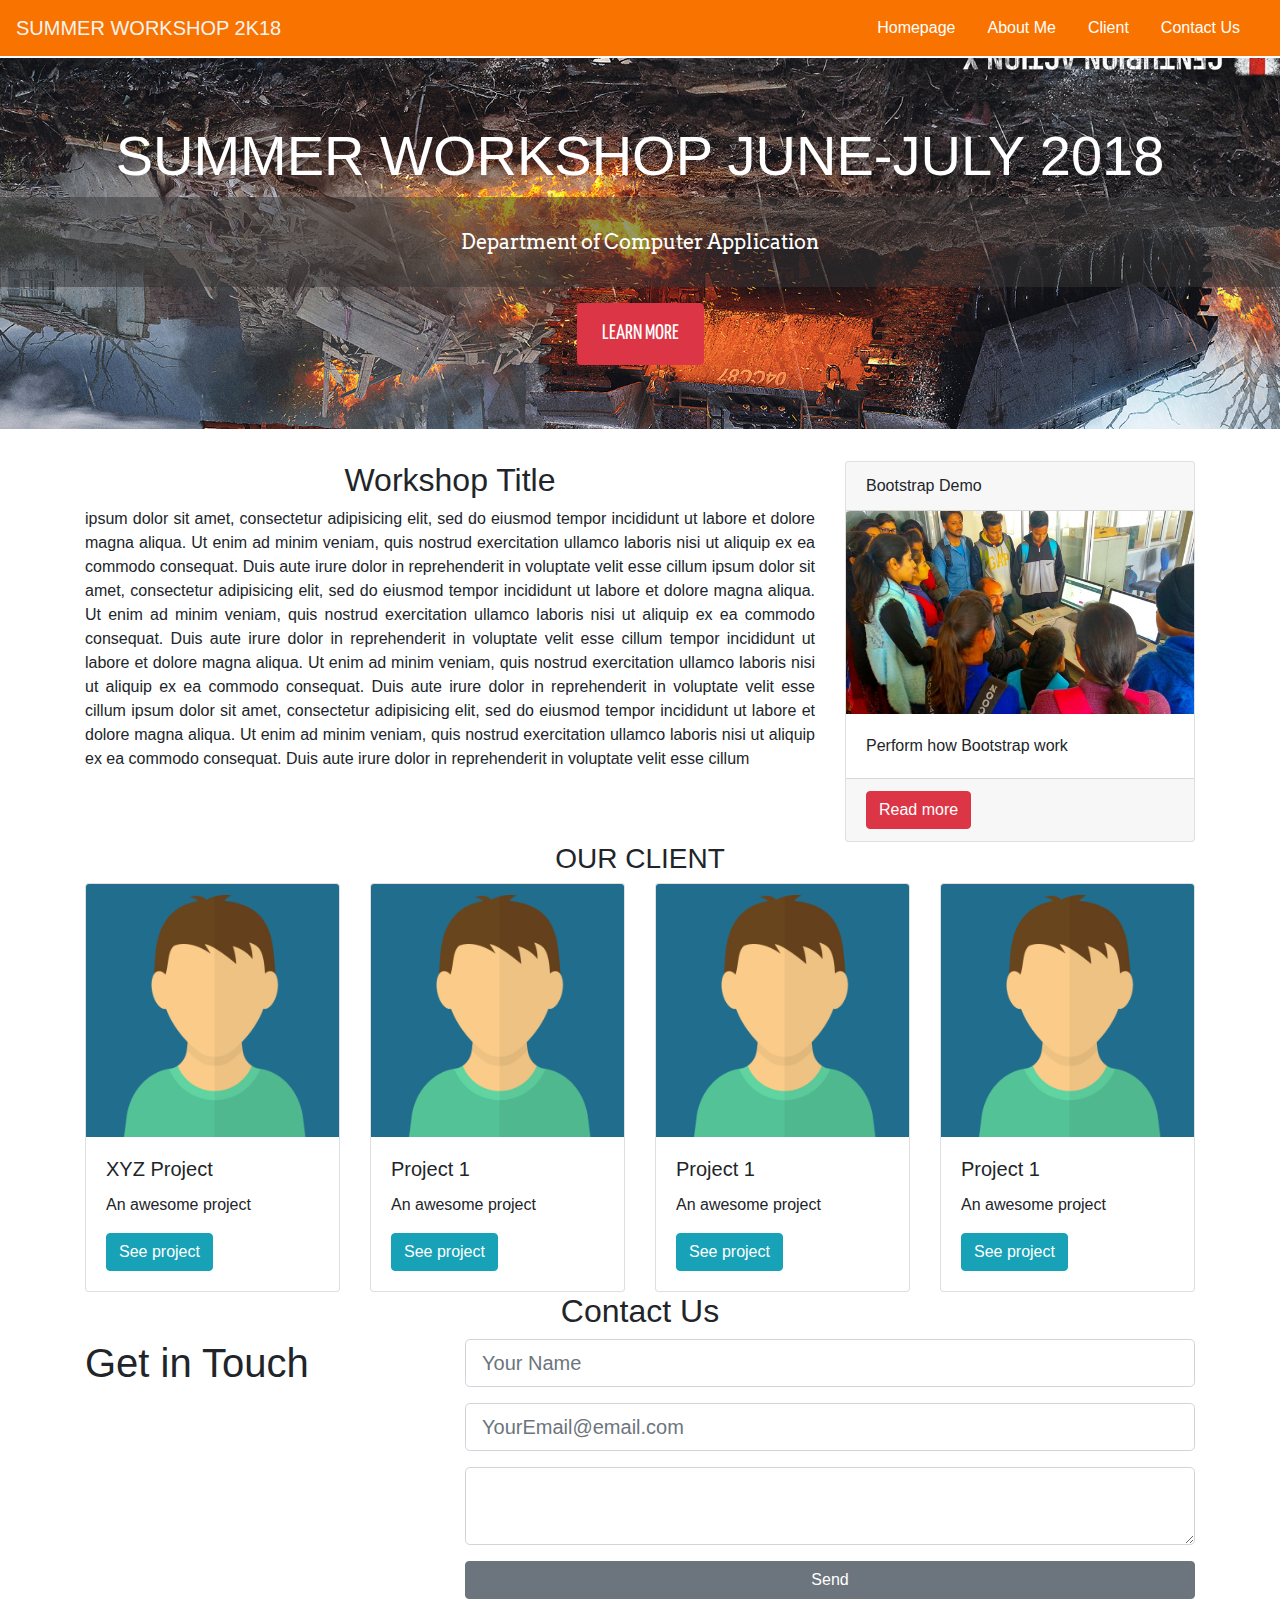
<file: index.html>
<!doctype html>
<html lang="en">
  <head>
    <title>Summer Workshop Demo web page</title>
    <!-- Required meta tags -->
    <meta charset="utf-8">
    <meta name="viewport" content="width=device-width, initial-scale=1, shrink-to-fit=no">

    <!-- Bootstrap CSS -->
    <link rel="stylesheet" href="css/bootstrap.css"> 
    <link rel="stylesheet" href="css/custom.css">	<script src="js/jquery.min.js"> </script>
		 <script src="js/bootstrap.min.js"> </script>
 
	<script src="js/jquery.slim.js"> </script>
  </head>
  <body>
<nav class="navbar   navbar-expand-md">
    <a href="#" class="navbar-brand">SUMMER WORKSHOP 2K18</a>
	<button class="navbar-toggler" type="button" data-toggle="collapse" data-target="#navbarNav">
  <span class="navbar-toggler-icon"></span>
</button>
	<div class="collapse navbar-collapse" id="navbarNav">
	
<ul class="navbar-nav">
  <li class="navbar-item">
    <a href="#Homepage" class="nav-link">Homepage</a>
  </li>
  <li class="navbar-item">
    <a href="#About Me" class="nav-link" >About Me</a>
  </li>
  <li class="navbar-item">
    <a href="#Client" class="nav-link">Client</a>
  </li>
  <li class="navbar-item">
    <a href="#Contact us" class="nav-link" >Contact Us</a>
  </li>
</ul>

	</div>
	
</nav>

   <div class="jumbotron jumbotron-fluid">
      <div class="container-flu">
        <h1 class="display-4 yanone">Summer Workshop June-July 2018</h1>
        <p class="lead">Department of Computer Application</p>
        <a class="btn btn-danger" href="#" role="button">Learn more</a>
        
      </div>
    </div>

 <div class="container">

 <div class="row">
 <div class="col-md-8">
 <h2 class="text-center">Workshop Title</h2>
 <p class="text-justify">ipsum dolor sit amet, consectetur adipisicing elit, sed do eiusmod
					tempor incididunt ut labore et dolore magna aliqua. Ut enim ad minim veniam,
					quis nostrud exercitation ullamco laboris nisi ut aliquip ex ea commodo
					consequat. Duis aute irure dolor in reprehenderit in voluptate velit esse
					cillum 
					ipsum dolor sit amet, consectetur adipisicing elit, sed do eiusmod
					tempor incididunt ut labore et dolore magna aliqua. Ut enim ad minim veniam,
					quis nostrud exercitation ullamco laboris nisi ut aliquip ex ea commodo
					consequat. Duis aute irure dolor in reprehenderit in voluptate velit esse
					cillum 	tempor incididunt ut labore et dolore magna aliqua. Ut enim ad minim veniam,
					quis nostrud exercitation ullamco laboris nisi ut aliquip ex ea commodo
					consequat. Duis aute irure dolor in reprehenderit in voluptate velit esse
					cillum 
					ipsum dolor sit amet, consectetur adipisicing elit, sed do eiusmod
					tempor incididunt ut labore et dolore magna aliqua. Ut enim ad minim veniam,
					quis nostrud exercitation ullamco laboris nisi ut aliquip ex ea commodo
					consequat. Duis aute irure dolor in reprehenderit in voluptate velit esse
					cillum 
 </p>
 </div>
 <div class="col-md-4">
 <div class="card">
  <div class="card-header">
      Bootstrap Demo 
  </div>
  <img class="card-img-top" src="assets/chw13.jpg" alt="Card image top">
  <div class="card-body">
      <p class="card-text">Perform how Bootstrap work</p>

  </div>
   <div class="card-footer">
           <a class="btn btn-danger" href="#" role="button">Read more</a>
  </div>
</div>
 
 </div>
  
 
 </div>
 
 </div>
 
  <div class="row">

<div class="container">
<h3 class="text-center">OUR CLIENT</h3>
  <div class="row">
    <div class="col-sm-6 col-lg-3">
	<div class="card">
  <img class="card-img-top" alt="Card header image" src="assets/img1.png">
  <div class="card-body">
    <h5 class="card-title">XYZ Project</h5>
    <p class="card-text">An awesome project</p>
    <a href="#" class="btn btn-info">See project</a>
  </div>
</div></div>
    <div class="col-sm-6 col-lg-3">
	<div class="card">
  <img class="card-img-top" alt="Card header image" src="assets/img1.png">
  <div class="card-body">
    <h5 class="card-title">Project 1</h5>
    <p class="card-text">An awesome project</p>
    <a href="#" class="btn btn-info">See project</a>
  </div>
</div>
	</div>
    <div class="col-sm-6 col-lg-3"><div class="card">
  <img class="card-img-top" alt="Card header image" src="assets/img1.png">
  <div class="card-body">
    <h5 class="card-title">Project 1</h5>
    <p class="card-text">An awesome project</p>
    <a href="#" class="btn btn-info">See project</a>
  </div>
</div></div>
    <div class="col-sm-6 col-lg-3"><div class="card">
  <img class="card-img-top" alt="Card header image" src="assets/img1.png">
  <div class="card-body">
    <h5 class="card-title">Project 1</h5>
    <p class="card-text">An awesome project</p>
    <a href="#" class="btn btn-info">See project</a>
  </div>
</div></div>
  </div>
</div>
</div>

<div class="row">
 <div class="container">
 <h2 class="text-center">Contact Us</h2>
  <form>
   <div class="row">
    <div class="col-lg-4 col-md-4 col-sm-12">
      <h1>Get in Touch</h1> 
    </div>
    <div class="col-lg-8 col-md-8 col-sm-12 right">
       <div class="form-group">
         <input type="text" class="form-control form-control-lg" placeholder="Your Name" name="">
       </div>
       <div class="form-group">
         <input type="email" class="form-control form-control-lg" placeholder="YourEmail@email.com" name="email">
       </div>
       <div class="form-group">
         <textarea class="form-control form-control-lg">
          
         </textarea>
       </div>
       <input type="submit" class="btn btn-secondary btn-block" value="Send" name="">
    </div>
   </div>
  </form>
 </div>
<div>

  </body>
</html>
</file>
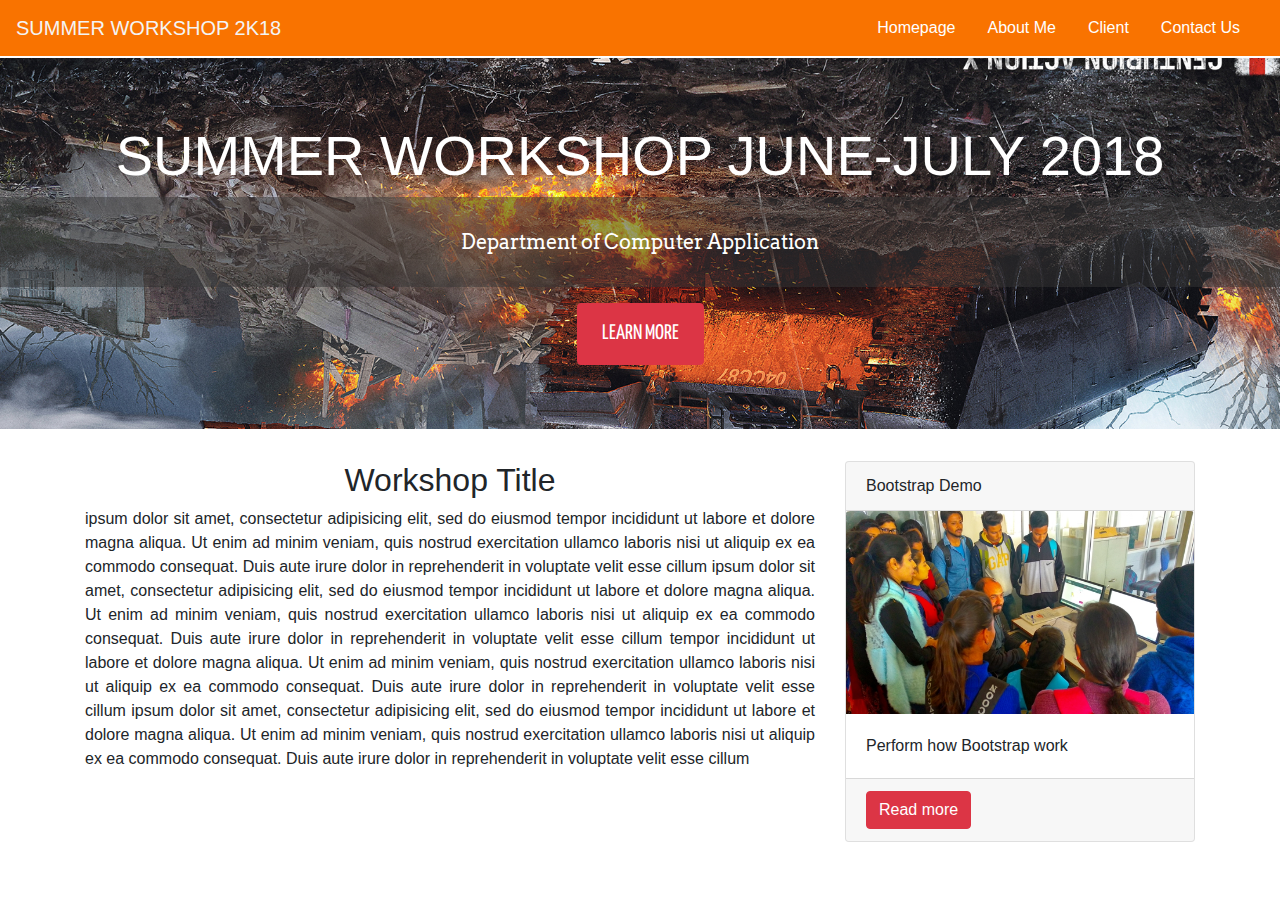
<file: new.html>
<!doctype html>
<html lang="en">
  <head>
    <title>Summer Workshop Demo web page</title>
    <!-- Required meta tags -->
    <meta charset="utf-8">
    <meta name="viewport" content="width=device-width, initial-scale=1, shrink-to-fit=no">

    <!-- Bootstrap CSS -->
    <link rel="stylesheet" href="css/bootstrap.css"> 
    <link rel="stylesheet" href="css/custom.css">	<script src="js/jquery.min.js"> </script>
		 <script src="js/bootstrap.min.js"> </script>
 
	<script src="js/jquery.slim.js"> </script>
  </head>
  <body>
<nav class="navbar   navbar-expand-md">
    <a href="#" class="navbar-brand">SUMMER WORKSHOP 2K18</a>
	<button class="navbar-toggler" type="button" data-toggle="collapse" data-target="#navbarNav">
  <span class="navbar-toggler-icon"></span>
</button>
	<div class="collapse navbar-collapse" id="navbarNav">
	
<ul class="navbar-nav">
  <li class="navbar-item">
    <a href="#Homepage" class="nav-link">Homepage</a>
  </li>
  <li class="navbar-item">
    <a href="#About Me" class="nav-link" >About Me</a>
  </li>
  <li class="navbar-item">
    <a href="#Client" class="nav-link">Client</a>
  </li>
  <li class="navbar-item">
    <a href="#Contact us" class="nav-link" >Contact Us</a>
  </li>
</ul>

	</div>
	
</nav>

   <div class="jumbotron jumbotron-fluid">
      <div class="container-flu">
        <h1 class="display-4 yanone">Summer Workshop June-July 2018</h1>
        <p class="lead">Department of Computer Application</p>
        <a class="btn btn-danger" href="#" role="button">Learn more</a>
        
      </div>
    </div>

 <div class="container">

 <div class="row">
 <div class="col-md-8">
 <h2 class="text-center">Workshop Title</h2>
 <p class="text-justify">ipsum dolor sit amet, consectetur adipisicing elit, sed do eiusmod
					tempor incididunt ut labore et dolore magna aliqua. Ut enim ad minim veniam,
					quis nostrud exercitation ullamco laboris nisi ut aliquip ex ea commodo
					consequat. Duis aute irure dolor in reprehenderit in voluptate velit esse
					cillum 
					ipsum dolor sit amet, consectetur adipisicing elit, sed do eiusmod
					tempor incididunt ut labore et dolore magna aliqua. Ut enim ad minim veniam,
					quis nostrud exercitation ullamco laboris nisi ut aliquip ex ea commodo
					consequat. Duis aute irure dolor in reprehenderit in voluptate velit esse
					cillum 	tempor incididunt ut labore et dolore magna aliqua. Ut enim ad minim veniam,
					quis nostrud exercitation ullamco laboris nisi ut aliquip ex ea commodo
					consequat. Duis aute irure dolor in reprehenderit in voluptate velit esse
					cillum 
					ipsum dolor sit amet, consectetur adipisicing elit, sed do eiusmod
					tempor incididunt ut labore et dolore magna aliqua. Ut enim ad minim veniam,
					quis nostrud exercitation ullamco laboris nisi ut aliquip ex ea commodo
					consequat. Duis aute irure dolor in reprehenderit in voluptate velit esse
					cillum 
 </p>
 </div>
 <div class="col-md-4">
 <div class="card">
  <div class="card-header">
      Bootstrap Demo 
  </div>
  <img class="card-img-top" src="assets/chw13.jpg" alt="Card image top">
  <div class="card-body">
      <p class="card-text">Perform how Bootstrap work</p>

  </div>
   <div class="card-footer">
           <a class="btn btn-danger" href="#" role="button">Read more</a>
  </div>
</div>
 
 </div>
  
 
 </div>
 
 </div>
 
  <div class="row">



  </body>
</html>
</file>
<file: css/custom.css>
@import url('https://fonts.googleapis.com/css?family=Yanone+Kaffeesatz');
@import url('https://fonts.googleapis.com/css?family=Arvo');



.navbar{
 background:#F97300;
 
}
.nav-link , .navbar-brand{
 color: #f4f4f4;
 cursor: pointer;
}
.nav-link{
 margin-right: 1em !important;
 color:white;
}
.nav-link:hover{
 background: #f4f4f4;
 color: #f97300;
 /* border-radius:12px; */
}
.navbar-collapse{
 justify-content: flex-end;
}
.navbar-toggler{
  background:#fff !important;
  
}

/*jumbotron styles start*/
.jumbotron{
  text-align: center;
  background: url('../assets/Hero-Image.jpg') no-repeat;
   background-attachment: fixed;
    background-position: 50% 50%;
    background-size: cover;
  margin-top:2px;
}

.jumbotron .btn{
  padding: 14px 24px;
  font-size: 21px;
  font-family: 'Yanone Kaffeesatz', sans-serif;
  text-transform: uppercase;
}

.jumbotron h1{
  color: white;
  text-transform: uppercase;
}

.jumbotron p{
  color: white;
  font-family: 'Arvo', serif;
  background: rgba(54,53,53,0.5);
  padding: 30px 5px 30px 5px;
}


/*jumbotron styles end*/


.contact-form{
 margin: 6em 0;
 position: relative;  
}
.contact-form h1{
 padding:2em 1px;
 color: #F97300; 
}
.contact-form .right{
 max-width: 600px;
}
.contact-form .right .btn-secondary{
 background:  #F97300;
 color: #fff;
 border:0;
}
.contact-form .right .form-control::placeholder{
 color: #888;
 font-size: 16px;
}
.contact-form .textcenter{
	margin-top:-120px;
	text-align:center;
	color:#F97300
}
</file>
